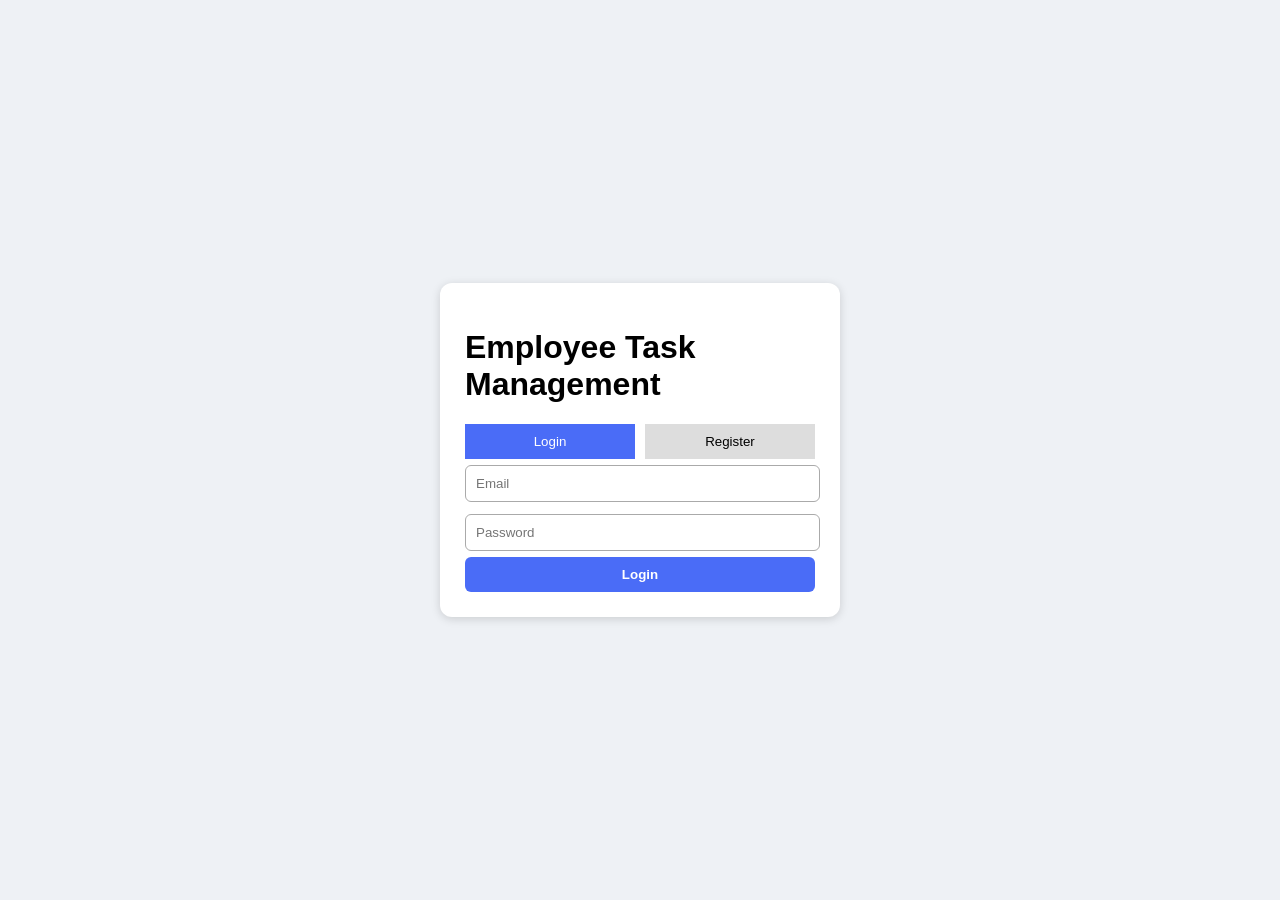
<file: frontend/index.html>
<!DOCTYPE html>
<html>
<head>
    <meta charset="UTF-8">
    <meta name="viewport" content="width=device-width, initial-scale=1.0">
    <title>Login | Employee Task Manager</title>
    <link rel="stylesheet" href="style.css">
</head>

<body class="auth-body">

<div class="auth-container">
    <h1>Employee Task Management</h1>

    <div class="tabs">
        <button class="tab active" onclick="showTab('login')">Login</button>
        <button class="tab" onclick="showTab('register')">Register</button>
    </div>

    <!-- LOGIN FORM -->
    <div id="login" class="tab-content">
        <input id="log-email" placeholder="Email">
        <input id="log-password" type="password" placeholder="Password">
        <button class="primary-btn" onclick="login()">Login</button>
    </div>

    <!-- REGISTER FORM -->
    <div id="register" class="tab-content hidden">
        <input id="reg-name" placeholder="Name">
        <input id="reg-email" placeholder="Email">
        <input id="reg-password" type="password" placeholder="Password">
        <button class="primary-btn" onclick="registerUser()">Register</button>
    </div>

</div>

<script src="app.js"></script>

</body>
</html>
</file>
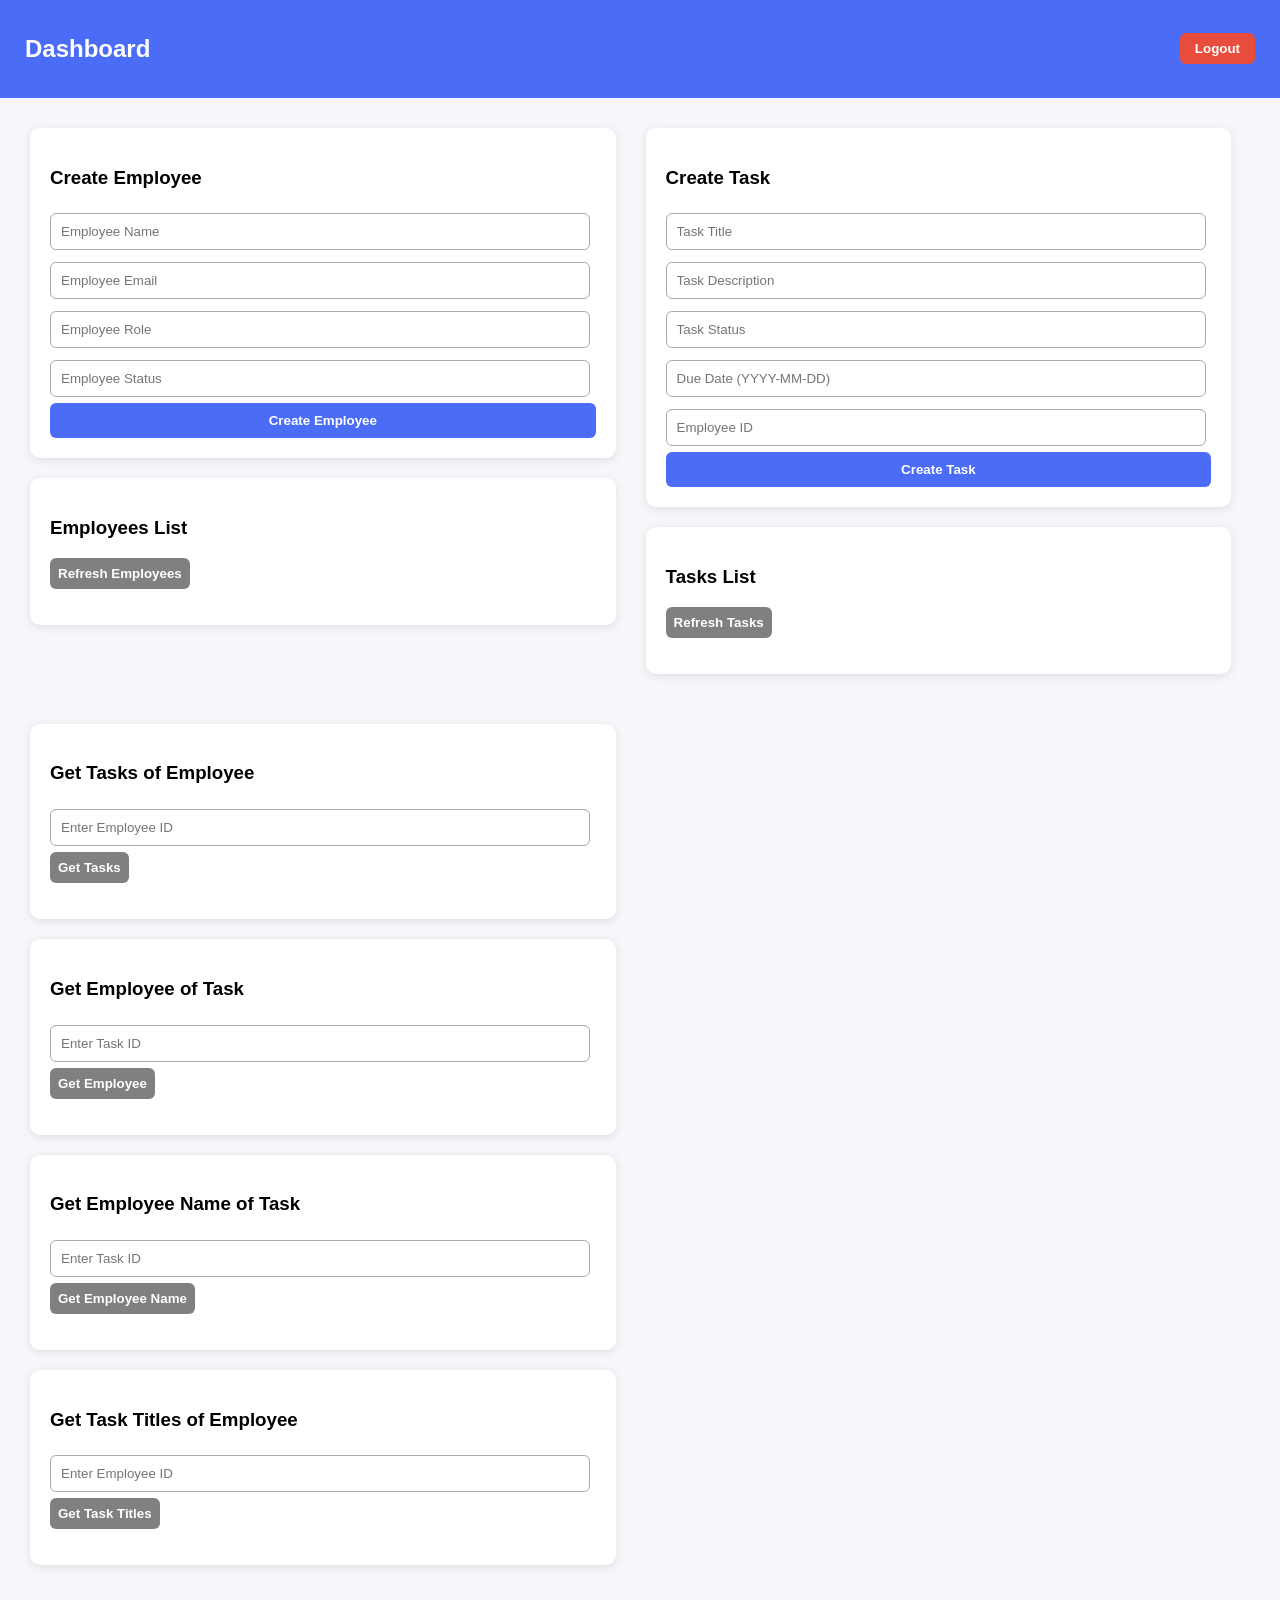
<file: frontend/dashboard.html>
<!DOCTYPE html>
<html>
<head>
    <title>Dashboard | Employee Task Manager</title>
    <link rel="stylesheet" href="style.css">
</head>

<body>

<div class="navbar">
    <h2>Dashboard</h2>
    <button onclick="logout()" class="danger-btn">Logout</button>
</div>

<div class="container">

    <!-- EMPLOYEES -->
    <div class="section">
        
        <!-- Create Employee -->
        <div class="card">
            <h3>Create Employee</h3>
            <input id="emp-name" placeholder="Employee Name">
            <input id="emp-email" placeholder="Employee Email">
            <input id="emp-role" placeholder="Employee Role">
            <input id="emp-status" placeholder="Employee Status">
            <button class="primary-btn" onclick="createEmployee()">Create Employee</button>
        </div>

        <!-- Employees List -->
        <div class="card">
            <h3>Employees List</h3>
            <button class="secondary-btn" onclick="loadEmployees()">Refresh Employees</button>
            <ul id="employee-list"></ul>
        </div>

        <!-- Employee Edit Modal -->
        <div class="card hidden" id="employee-edit-section">
            <h3>Edit Employee</h3>
            <input id="edit-emp-name">
            <input id="edit-emp-email">
            <input id="edit-emp-role">
            <input id="edit-emp-status">
            <button class="primary-btn" onclick="updateEmployee()">Update</button>
            <button class="secondary-btn" onclick="closeEmployeeEdit()">Cancel</button>
        </div>

    </div>


    <!-- TASKS -->
    <div class="section">

        <!-- Create Task -->
        <div class="card">
            <h3>Create Task</h3>
            <input id="task-title" placeholder="Task Title">
            <input id="task-desc" placeholder="Task Description">
            <input id="task-status" placeholder="Task Status">
            <input id="task-date" placeholder="Due Date (YYYY-MM-DD)">
            <input id="task-emp-id" placeholder="Employee ID">
            <button class="primary-btn" onclick="createTask()">Create Task</button>
        </div>

        <!-- Tasks List -->
        <div class="card">
            <h3>Tasks List</h3>
            <button class="secondary-btn" onclick="loadTasks()">Refresh Tasks</button>
            <ul id="task-list"></ul>
        </div>

        <!-- Task Edit Modal -->
        <div class="card hidden" id="task-edit-section">
            <h3>Edit Task</h3>
            <input id="edit-task-title">
            <input id="edit-task-desc">
            <input id="edit-task-status">
            <input id="edit-task-date">
            <input id="edit-task-emp-id">
            <button class="primary-btn" onclick="updateTask()">Update</button>
            <button class="secondary-btn" onclick="closeTaskEdit()">Cancel</button>
        </div>

    </div>




    <!-- ======================================================== -->
    <!-- NEW EXTRA QUERY CARDS ADDED HERE (REQUESTED BY YOU)     -->
    <!-- ======================================================== -->

    <div class="section">

        <!-- 1️⃣ Employee → Tasks -->
        <div class="card">
            <h3>Get Tasks of Employee</h3>
            <input id="query-emp-id" placeholder="Enter Employee ID">
            <button onclick="getTasksOfEmployee()" class="secondary-btn">Get Tasks</button>
            <ul id="emp-task-results"></ul>
        </div>

        <!-- 2️⃣ Task → Employee -->
        <div class="card">
            <h3>Get Employee of Task</h3>
            <input id="query-task-id" placeholder="Enter Task ID">
            <button onclick="getEmployeeOfTask()" class="secondary-btn">Get Employee</button>
            <ul id="task-emp-results"></ul>
        </div>

        <!-- 3️⃣ Task → Employee Name -->
        <div class="card">
            <h3>Get Employee Name of Task</h3>
            <input id="query-task-id-name" placeholder="Enter Task ID">
            <button onclick="getEmployeeNameOfTask()" class="secondary-btn">Get Employee Name</button>
            <p id="task-emp-name-result"></p>
        </div>

        <!-- 4️⃣ Employee → Task Titles -->
        <div class="card">
            <h3>Get Task Titles of Employee</h3>
            <input id="query-emp-id-titles" placeholder="Enter Employee ID">
            <button onclick="getTaskTitlesOfEmployee()" class="secondary-btn">Get Task Titles</button>
            <ul id="emp-task-titles-results"></ul>
        </div>

    </div>

</div>

<script src="app.js"></script>

</body>
</html>
</file>
<file: frontend/style.css>
body {
    margin: 0;
    font-family: Arial, sans-serif;
    background: #f5f7fa;
}

/* NAVBAR */
.navbar {
    background: #4a6cf7;
    padding: 15px 25px;
    color: white;
    display: flex;
    justify-content: space-between;
    align-items: center;
}

/* LAYOUT */
.container {
    padding: 30px;
    display: flex;
    flex-wrap: wrap;
    gap: 30px;
}
.section {
    width: 48%;
}

/* CARDS */
.card {
    background: white;
    padding: 20px;
    border-radius: 10px;
    box-shadow: 0 2px 10px rgba(0,0,0,0.1);
    margin-bottom: 20px;
}

/* INPUTS */
input {
    width: 95%;
    padding: 10px;
    margin: 6px 0;
    border-radius: 6px;
    border: 1px solid #aaa;
}

/* BUTTONS */
.primary-btn {
    background: #4a6cf7;
    padding: 10px;
    border: none;
    color: white;
    border-radius: 6px;
    width: 100%;
    cursor: pointer;
    font-weight: bold;
}
.primary-btn:hover {
    background: #3653d9;
}

.secondary-btn {
    background: gray;
    padding: 8px;
    border: none;
    color: white;
    border-radius: 6px;
    cursor: pointer;
    font-weight: bold;
}
.danger-btn {
    background: #e74c3c;
    padding: 8px 15px;
    border: none;
    color: white;
    cursor: pointer;
    border-radius: 6px;
    font-weight: bold;
}

/* LISTS */
ul {
    list-style-type: none;
    padding: 0;
}
li {
    background: #ececec;
    padding: 12px;
    margin: 10px 0;
    border-radius: 6px;
    display: flex;
    justify-content: space-between;
    align-items: center;
}

/* Edit & Delete Buttons */
.delete-btn {
    background: #ff4d4d;
    border: none;
    color: white;
    padding: 6px 12px;
    border-radius: 6px;
    cursor: pointer;
    font-weight: bold;
}
.edit-btn {
    background: #3498db;
    border: none;
    color: white;
    padding: 6px 12px;
    border-radius: 6px;
    cursor: pointer;
    font-weight: bold;
}

/* AUTH PAGE */
.auth-body {
    background: #eef1f5;
    display: flex;
    justify-content: center;
    align-items: center;
    height: 100vh;
}
.auth-container {
    width: 350px;
    background: white;
    padding: 25px;
    border-radius: 12px;
    box-shadow: 0 2px 10px rgba(0,0,0,0.15);
}
.tabs {
    display: flex;
    gap: 10px;
}
.tab {
    flex: 1;
    padding: 10px;
    background: #ddd;
    border: none;
}
.tab.active {
    background: #4a6cf7;
    color: white;
}
.hidden {
    display: none;
}
</file>
